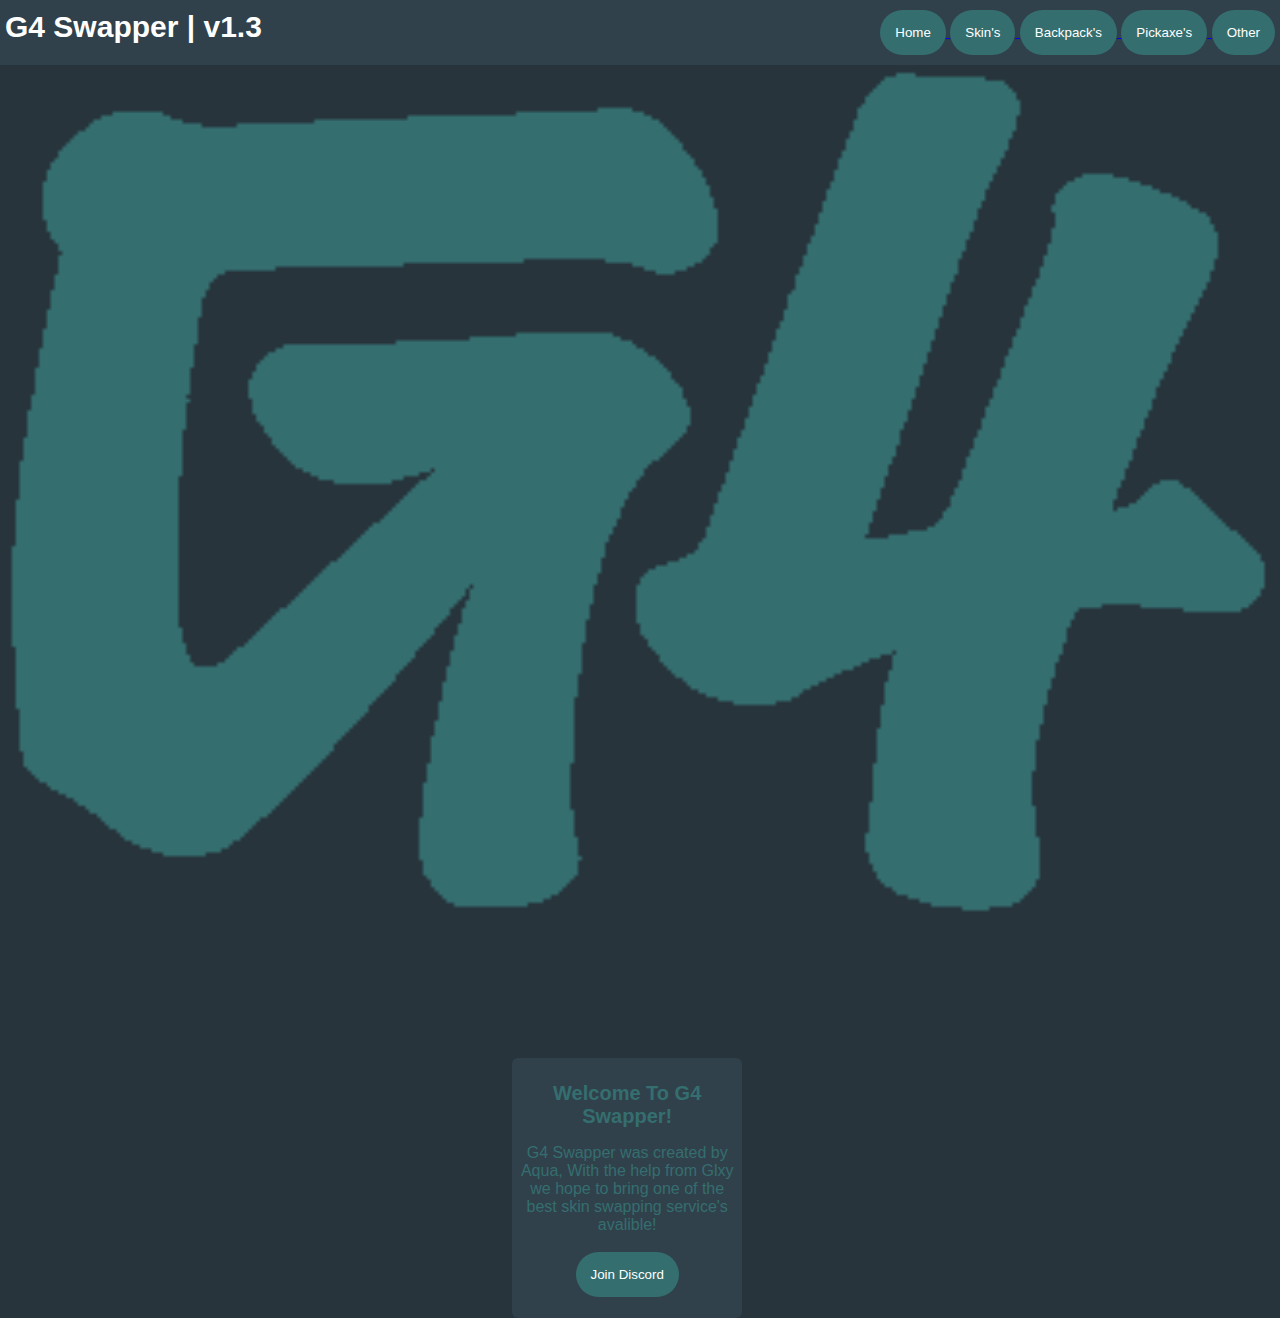
<file: index.html>
<!DOCTYPE html>
<html lang="en">
<head>
   <meta charset="UTF-8">
   <link rel="icon" href="assets/images/g4-logo.png"  type="image/icon type">
   <link rel="stylesheet" type="text/css" href="assets/css/index.css">
   <meta name="viewport" content="width=device-width, initial-scale=1.0">
   <title>G4 Swapper | Home</title>
   <div class="header">
      <h2 class="h2">G4 Swapper | v1.3</h2>
      <div class="header-right">
         <a href="index.html"> <button class="button">Home</button> </a>
         <a href="skins.html"> <button class="button">Skin's</button> </a>
         <a href="backpacks.html"> <button class="button">Backpack's</button> </a>
         <a href="pickaxes.html"> <button class="button">Pickaxe's</button> </a>
         <a href="other.html"> <button class="button">Other</button> </a>
      </div>
   </div>
</head>
<body>
   
         <div class="image">
         <img src="assets/images/g4-logo.png">
   <div class="centeredItem">
      <div class="title">
         <br>
       <h1>Welcome To G4 Swapper!</h1>
      </div>

      <div class="Description">
         <p>G4 Swapper was created by Aqua, With the help from Glxy we hope to bring one of the best skin swapping service's avalible!</p>
         <br>
         <a href="https://discord.gg/pbDUr3XGmR"> <button class="button">Join Discord</button> </a>
         <br>
         <br>
      </div>
   </div>

</body>
</html>
</file>
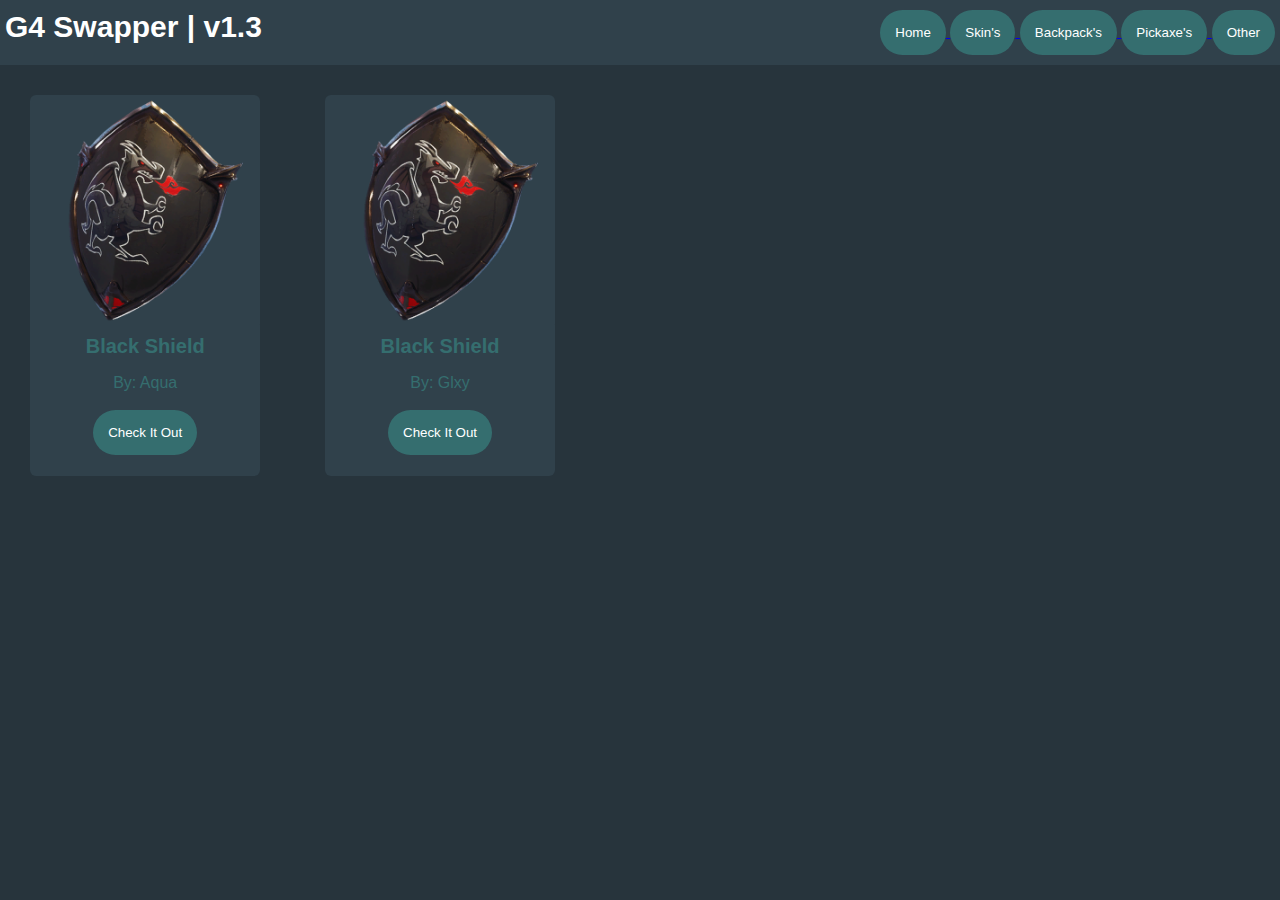
<file: backpacks.html>
<!DOCTYPE html>
<html lang="en">
<head>
   <meta charset="UTF-8">
   <link rel="icon" href="assets/images/g4-logo.png"  type="image/icon type">
   <link rel="stylesheet" type="text/css" href="assets/css/index.css">
   <meta name="viewport" content="width=device-width, initial-scale=1.0">
   <title>G4 Swapper | Backpack's</title>
   <div class="header">
      <h2 class="h2">G4 Swapper | v1.3</h2>
      <div class="header-right">
         <a href="index.html"> <button class="button">Home</button> </a>
         <a href="skins.html"> <button class="button">Skin's</button> </a>
         <a href="backpacks.html"> <button class="button">Backpack's</button> </a>
         <a href="pickaxes.html"> <button class="button">Pickaxe's</button> </a>
         <a href="other.html"> <button class="button">Other</button> </a>
      </div>
   </div>
</head>
<body>
   <div class="item">
      <div class="image">
         <img src="assets/images/black-shield.png">
      </div>
      <div class="title">
       <h1>Black Shield</h1>
      </div>

      <div class="Description">
         <p>By: Aqua</p>
         <br>
         <a href="items/RedShieldToBlackShield.html"> <button class="button">Check It Out</button> </a>
         <br>
         <br>
      </div>
   </div>

   <div class="item">
      <div class="image">
         <img src="assets/images/black-shield.png">
      </div>
      <div class="title">
       <h1>Black Shield</h1>
      </div>

      <div class="Description">
         <p>By: Glxy</p>
         <br>
         <a href="items/FrozenShieldToBlackShield.html"> <button class="button">Check It Out</button> </a>
         <br>
         <br>
      </div>
   </div>

</body>
</html>
</file>
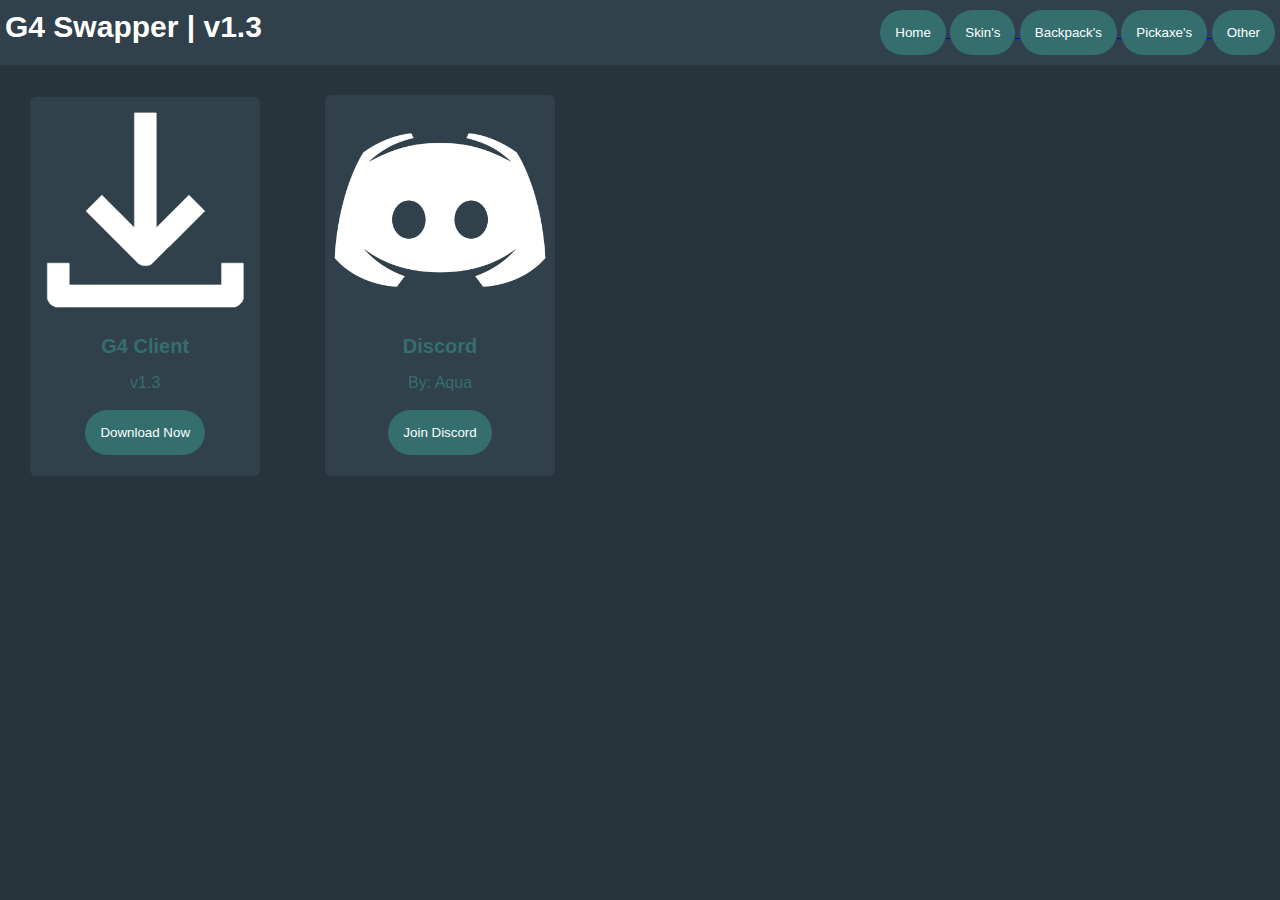
<file: other.html>
<!DOCTYPE html>
<html lang="en">
<head>
   <meta charset="UTF-8">
   <link rel="icon" href="assets/images/g4-logo.png"  type="image/icon type">
   <link rel="stylesheet" type="text/css" href="assets/css/index.css">
   <meta name="viewport" content="width=device-width, initial-scale=1.0">
   <title>G4 Swapper | Other</title>
   <div class="header">
      <h2 class="h2">G4 Swapper | v1.3</h2>
      <div class="header-right">
         <a href="index.html"> <button class="button">Home</button> </a>
         <a href="skins.html"> <button class="button">Skin's</button> </a>
         <a href="backpacks.html"> <button class="button">Backpack's</button> </a>
         <a href="pickaxes.html"> <button class="button">Pickaxe's</button> </a>
         <a href="other.html"> <button class="button">Other</button> </a>
      </div>
   </div>
</head>
<body>
   <div class="item">
      <div class="image">
         <img src="assets/images/download-icon.png">
      </div>
      <div class="title">
       <h1>G4 Client</h1>
      </div>

      <div class="Description">
         <p>v1.3</p>
         <br>
         <a href="assets/G4Client.7z"> <button class="button">Download Now</button> </a>
         <br>
         <br>
      </div>
   </div>

   <div class="item">
      <div class="image">
         <img src="assets/images/discord-icon.png">
      </div>
      <div class="title">
       <h1>Discord</h1>
      </div>

      <div class="Description">
         <p>By: Aqua</p>
         <br>
         <a href="https://discord.gg/EVAV6NXJ4R"> <button class="button">Join Discord</button> </a>
         <br>
         <br>
      </div>
   </div>
</body>
</html>
</file>
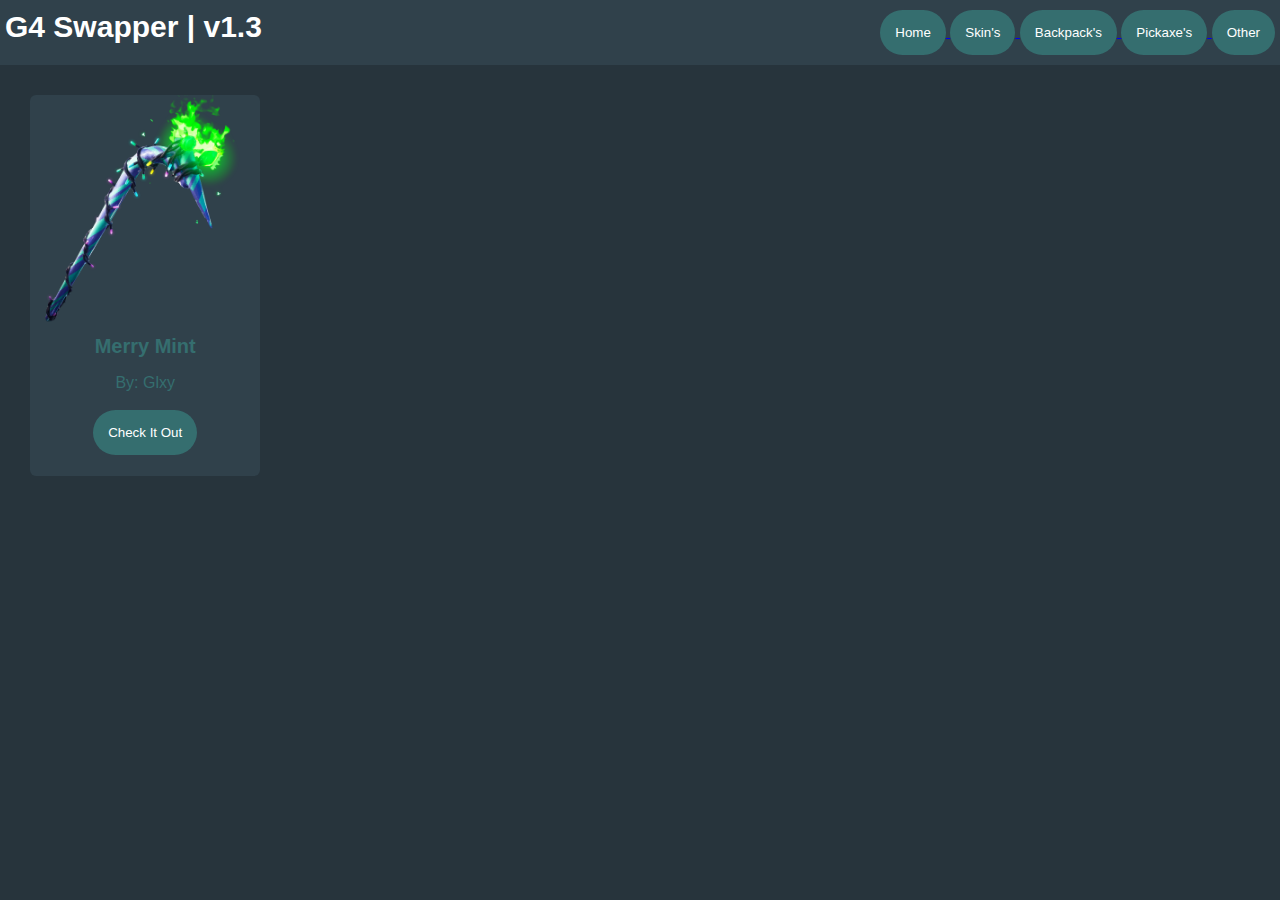
<file: pickaxes.html>
<!DOCTYPE html>
<html lang="en">
<head>
   <meta charset="UTF-8">
   <link rel="icon" href="assets/images/g4-logo.png"  type="image/icon type">
   <link rel="stylesheet" type="text/css" href="assets/css/index.css">
   <meta name="viewport" content="width=device-width, initial-scale=1.0">
   <title>G4 Swapper | Pickaxe's</title>
   <div class="header">
      <h2 class="h2">G4 Swapper | v1.3</h2>
      <div class="header-right">
         <a href="index.html"> <button class="button">Home</button> </a>
         <a href="skins.html"> <button class="button">Skin's</button> </a>
         <a href="backpacks.html"> <button class="button">Backpack's</button> </a>
         <a href="pickaxes.html"> <button class="button">Pickaxe's</button> </a>
         <a href="other.html"> <button class="button">Other</button> </a>
      </div>
   </div>
</head>
<body>
   <div class="item">
      <div class="image">
         <img src="assets/images/merry-mint.png">
      </div>
      <div class="title">
       <h1>Merry Mint</h1>
      </div>

      <div class="Description">
         <p>By: Glxy</p>
         <br>
         <a href="items/CandyAxeToMerryMint.html"> <button class="button">Check It Out</button> </a>
         <br>
         <br>
      </div>
   </div>
</body>
</html>
</file>
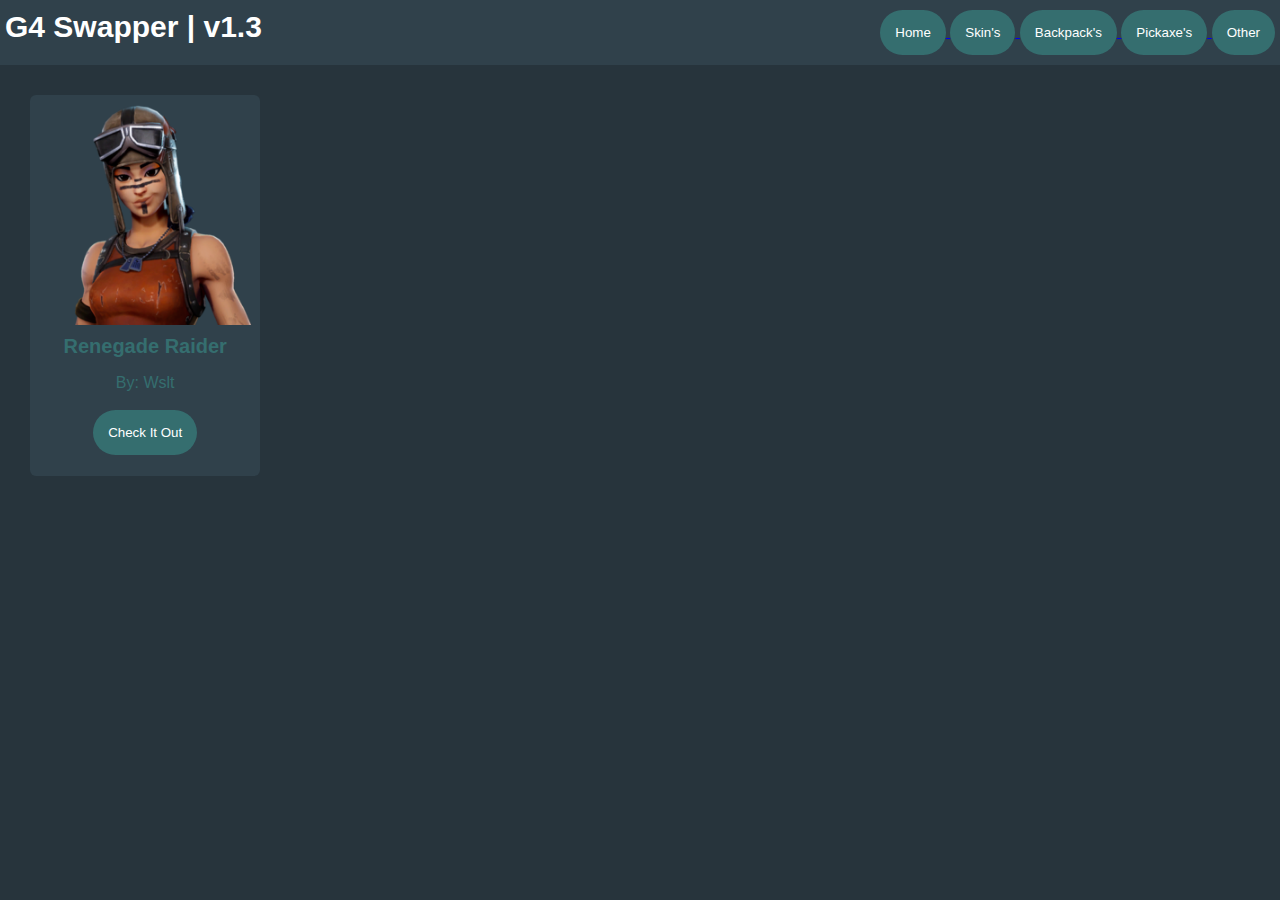
<file: skins.html>
<!DOCTYPE html>
<html lang="en">
<head>
   <meta charset="UTF-8">
   <link rel="icon" href="assets/images/g4-logo.png"  type="image/icon type">
   <link rel="stylesheet" type="text/css" href="assets/css/index.css">
   <meta name="viewport" content="width=device-width, initial-scale=1.0">
   <title>G4 Swapper | Skin's</title>
   <div class="header">
      <h2 class="h2">G4 Swapper | v1.3</h2>
      <div class="header-right">
         <a href="index.html"> <button class="button">Home</button> </a>
         <a href="skins.html"> <button class="button">Skin's</button> </a>
         <a href="backpacks.html"> <button class="button">Backpack's</button> </a>
         <a href="pickaxes.html"> <button class="button">Pickaxe's</button> </a>
         <a href="other.html"> <button class="button">Other</button> </a>
      </div>
   </div>
</head>
<body>
   <div class="item">
      <div class="image">
         <img src="assets/images/renegade-raider.png">
      </div>
      <div class="title">
       <h1>Renegade Raider</h1>
      </div>

      <div class="Description">
         <p>By: Wslt</p>
         <br>
         <a href="items/BlazeToRenegadeRaider.html"> <button class="button">Check It Out</button> </a>
         <br>
         <br>
      </div>
   </div>
</body>
</html>
</file>
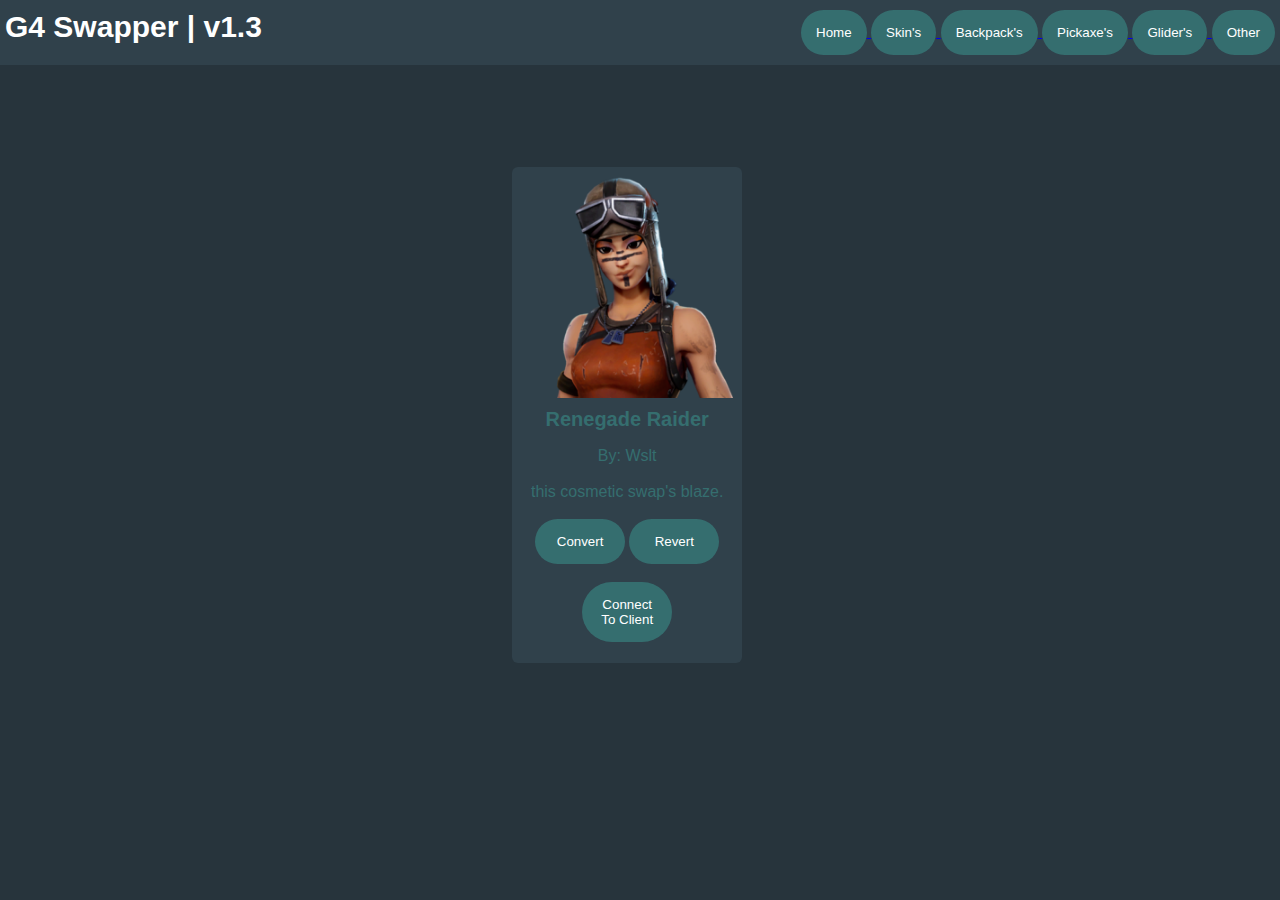
<file: items/BlazeToRenegadeRaider.html>
<!DOCTYPE html>
<html lang="en">
<head>
   <meta charset="UTF-8">
   <link rel="icon" href="assets/images/g4-logo.png"  type="image/icon type">
   <link rel="stylesheet" type="text/css" href="assets/css/index.css">
   <meta name="viewport" content="width=device-width, initial-scale=1.0">
   <title>G4 Swapper | Renegade Raider</title>
   <div class="header">
      <h2 class="h2">G4 Swapper | v1.3</h2>
      <div class="header-right">
         <a href="\index.html"> <button class="headerBtn">Home</button> </a>
         <a href="\skins.html"> <button class="headerBtn">Skin's</button> </a>
         <a href="\backpacks.html"> <button class="headerBtn">Backpack's</button> </a>
         <a href="\pickaxes.html"> <button class="headerBtn">Pickaxe's</button> </a>
         <a href="\gliders.html"> <button class="headerBtn">Glider's</button> </a>
         <a href="\other.html"> <button class="headerBtn">Other</button> </a>
      </div>
   </div>
</head>
<body>
    <div class="centeredItem">
        <div class="image">
           <img src="assets/images/renegade-raider.png">
        </div>
        <div class="title">
         <h1>Renegade Raider</h1>
        </div>
  
        <div class="Description">
          <p>By: Wslt<br><br>this cosmetic swap's blaze.</p>
          <br>
          <a onclick="Send(convert)"> <button class="optionsBtn">Convert</button> </a>
          <a onclick="Send(revert)"> <button class="optionsBtn">Revert</button> </a>
          <br>
          <br>
          <a onclick="main()"> <button class="optionsBtn">Connect To Client</button> </a>
          <br>
          <br>
        </div>
     </div>

</body>
</html>

<script>
    var endpoint = "ws://localhost:69";
    
    var convert = "[base64]";
    
    var revert = "[base64]";
    
    function main() {
      StartConnection();
    }
    
    function StartConnection() {
      websocket = new WebSocket(endpoint);
      websocket.onopen = function(evt) { Start(evt) };
      websocket.onclose = function(evt) { CloseConnection(evt) };
      websocket.onmessage = function(evt) { Message(evt) };
      websocket.onerror = function(evt) { ShowError(evt) };
    }
    
    function Start(evt) {
      alert("[G4] Connection Started")
    }
    
    function CloseConnection(evt) {
      alert("[G4] Ended Connection")
    }
    
    function Message(evt) {
      alert(evt.data)
    }
    
    function ShowError(evt) {
      alert("[G4] Could Not Connect To Client, Have You Installed It?")
    }
    
    function Send(message) {
      websocket.send(message);
    }
    </script>
</file>
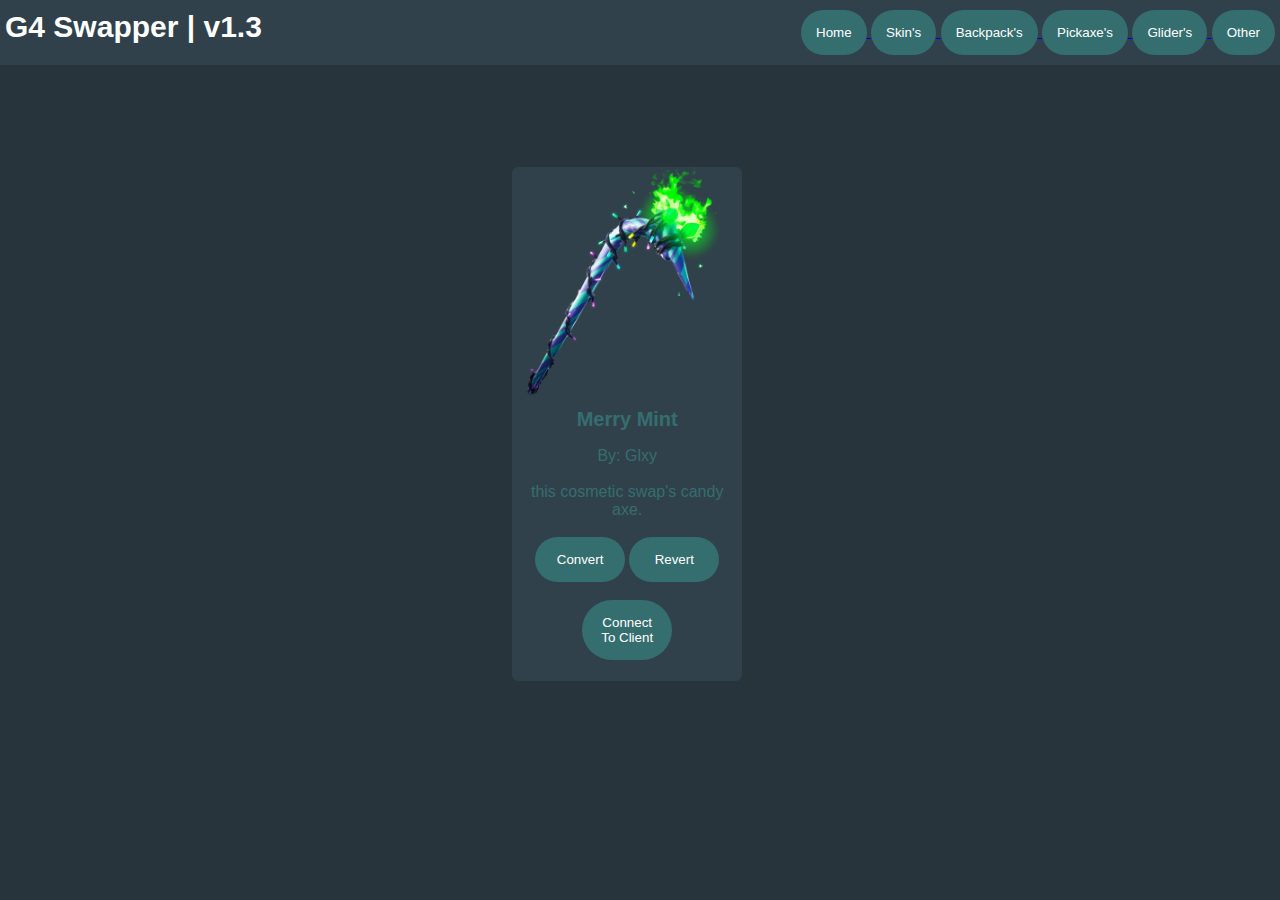
<file: items/CandyAxeToMerryMint.html>
<!DOCTYPE html>
<html lang="en">
<head>
   <meta charset="UTF-8">
   <link rel="icon" href="assets/images/g4-logo.png"  type="image/icon type">
   <link rel="stylesheet" type="text/css" href="assets/css/index.css">
   <meta name="viewport" content="width=device-width, initial-scale=1.0">
   <title>G4 Swapper | Merry Mint</title>
   <div class="header">
      <h2 class="h2">G4 Swapper | v1.3</h2>
      <div class="header-right">
         <a href="\index.html"> <button class="headerBtn">Home</button> </a>
         <a href="\skins.html"> <button class="headerBtn">Skin's</button> </a>
         <a href="\backpacks.html"> <button class="headerBtn">Backpack's</button> </a>
         <a href="\pickaxes.html"> <button class="headerBtn">Pickaxe's</button> </a>
         <a href="\gliders.html"> <button class="headerBtn">Glider's</button> </a>
         <a href="\other.html"> <button class="headerBtn">Other</button> </a>
      </div>
   </div>
</head>
<body>
    <div class="centeredItem">
        <div class="image">
           <img src="assets/images/merry-mint.png">
        </div>
        <div class="title">
         <h1>Merry Mint</h1>
        </div>
  
        <div class="Description">
          <p>By: Glxy<br><br>this cosmetic swap's candy axe.</p>
          <br>
          <a onclick="Send(convert)"> <button class="optionsBtn">Convert</button> </a>
          <a onclick="Send(revert)"> <button class="optionsBtn">Revert</button> </a>
          <br>
          <br>
          <a onclick="main()"> <button class="optionsBtn">Connect To Client</button> </a>
          <br>
          <br>
        </div>
     </div>

</body>
</html>

<script>
    var endpoint = "ws://localhost:69";
    
    var convert = "[base64]";
    
    var revert = "[base64]";
    
    function main() {
      StartConnection();
    }
    
    function StartConnection() {
      websocket = new WebSocket(endpoint);
      websocket.onopen = function(evt) { Start(evt) };
      websocket.onclose = function(evt) { CloseConnection(evt) };
      websocket.onmessage = function(evt) { Message(evt) };
      websocket.onerror = function(evt) { ShowError(evt) };
    }
    
    function Start(evt) {
      alert("[G4] Connection Started")
    }
    
    function CloseConnection(evt) {
      alert("[G4] Ended Connection")
    }
    
    function Message(evt) {
      alert(evt.data)
    }
    
    function ShowError(evt) {
      alert("[G4] Could Not Connect To Client, Have You Installed It?")
    }
    
    function Send(message) {
      websocket.send(message);
    }
    </script>
</file>
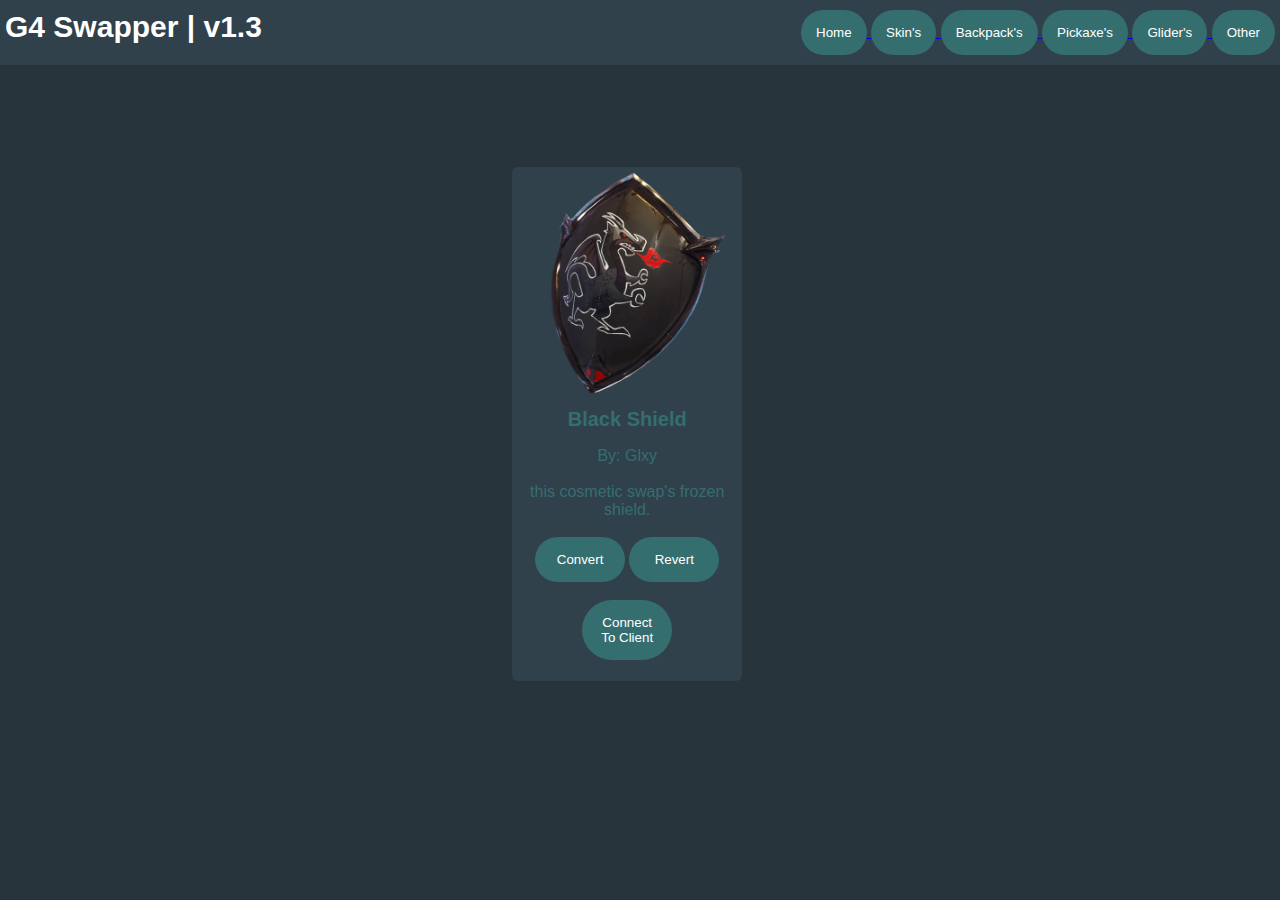
<file: items/FrozenShieldToBlackShield.html>
<!DOCTYPE html>
<html lang="en">
<head>
   <meta charset="UTF-8">
   <link rel="icon" href="assets/images/g4-logo.png"  type="image/icon type">
   <link rel="stylesheet" type="text/css" href="assets/css/index.css">
   <meta name="viewport" content="width=device-width, initial-scale=1.0">
   <title>G4 Swapper | Black Shield</title>
   <div class="header">
      <h2 class="h2">G4 Swapper | v1.3</h2>
      <div class="header-right">
         <a href="\index.html"> <button class="headerBtn">Home</button> </a>
         <a href="\skins.html"> <button class="headerBtn">Skin's</button> </a>
         <a href="\backpacks.html"> <button class="headerBtn">Backpack's</button> </a>
         <a href="\pickaxes.html"> <button class="headerBtn">Pickaxe's</button> </a>
         <a href="\gliders.html"> <button class="headerBtn">Glider's</button> </a>
         <a href="\other.html"> <button class="headerBtn">Other</button> </a>
      </div>
   </div>
</head>
<body>
    <div class="centeredItem">
        <div class="image">
           <img src="assets/images/black-shield.png">
        </div>
        <div class="title">
         <h1>Black Shield</h1>
        </div>
  
        <div class="Description">
          <p>By: Glxy<br><br>this cosmetic swap's frozen shield.</p>
          <br>
          <a onclick="Send(convert)"> <button class="optionsBtn">Convert</button> </a>
          <a onclick="Send(revert)"> <button class="optionsBtn">Revert</button> </a>
          <br>
          <br>
          <a onclick="main()"> <button class="optionsBtn">Connect To Client</button> </a>
          <br>
          <br>
        </div>
     </div>

</body>
</html>

<script>
    var endpoint = "ws://localhost:69";
    
    var convert = "[base64]";
    
    var revert = "[base64]";
    
    function main() {
      StartConnection();
    }
    
    function StartConnection() {
      websocket = new WebSocket(endpoint);
      websocket.onopen = function(evt) { Start(evt) };
      websocket.onclose = function(evt) { CloseConnection(evt) };
      websocket.onmessage = function(evt) { Message(evt) };
      websocket.onerror = function(evt) { ShowError(evt) };
    }
    
    function Start(evt) {
      alert("[G4] Connection Started")
    }
    
    function CloseConnection(evt) {
      alert("[G4] Ended Connection")
    }
    
    function Message(evt) {
      alert(evt.data)
    }
    
    function ShowError(evt) {
      alert("[G4] Could Not Connect To Client, Have You Installed It?")
    }
    
    function Send(message) {
      websocket.send(message);
    }
    </script>
</file>
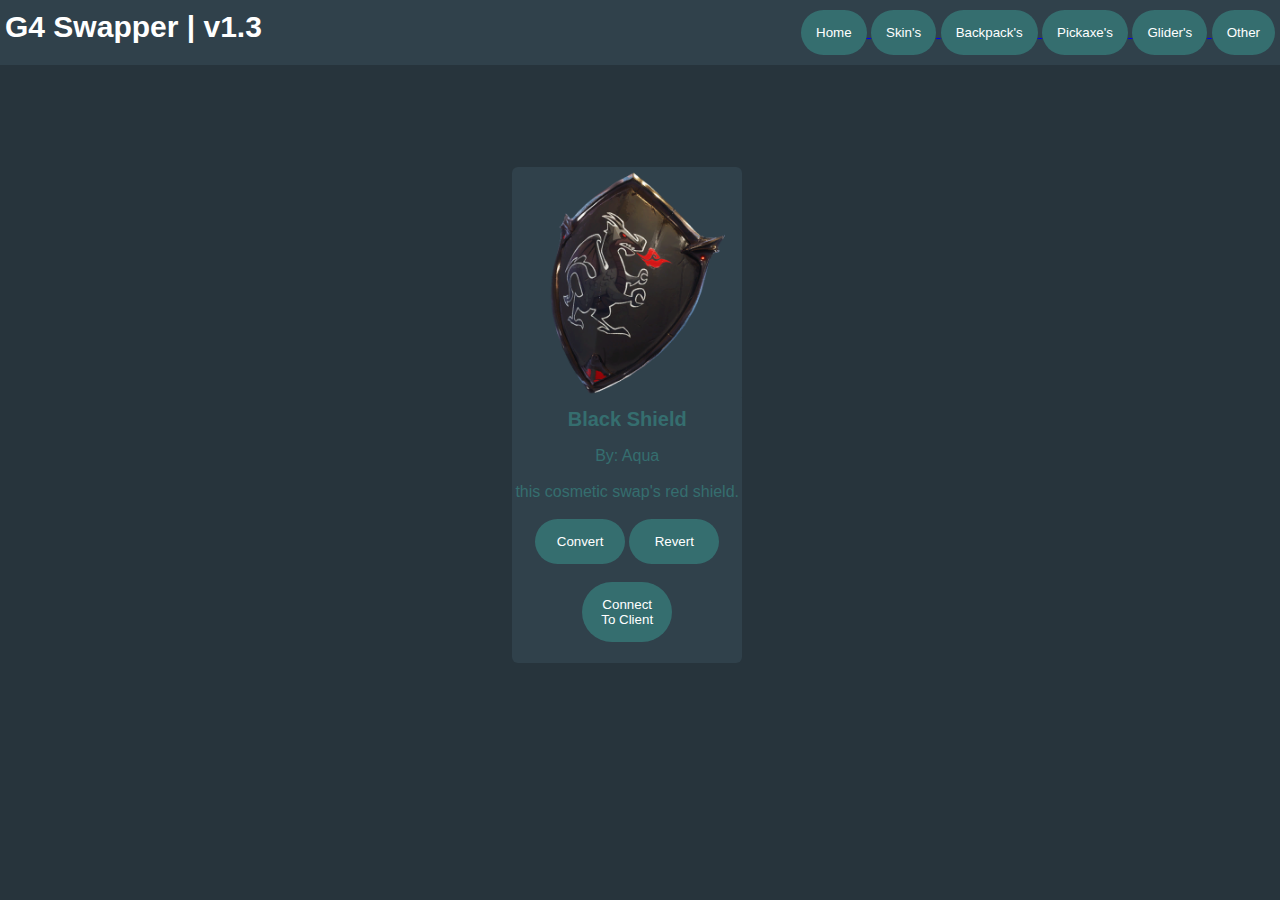
<file: items/RedShieldToBlackShield.html>
<!DOCTYPE html>
<html lang="en">
<head>
   <meta charset="UTF-8">
   <link rel="icon" href="assets/images/g4-logo.png"  type="image/icon type">
   <link rel="stylesheet" type="text/css" href="assets/css/index.css">
   <meta name="viewport" content="width=device-width, initial-scale=1.0">
   <title>G4 Swapper | Black Shield</title>
   <div class="header">
      <h2 class="h2">G4 Swapper | v1.3</h2>
      <div class="header-right">
         <a href="\index.html"> <button class="headerBtn">Home</button> </a>
         <a href="\skins.html"> <button class="headerBtn">Skin's</button> </a>
         <a href="\backpacks.html"> <button class="headerBtn">Backpack's</button> </a>
         <a href="\pickaxes.html"> <button class="headerBtn">Pickaxe's</button> </a>
         <a href="\gliders.html"> <button class="headerBtn">Glider's</button> </a>
         <a href="\other.html"> <button class="headerBtn">Other</button> </a>
      </div>
   </div>
</head>
<body>
    <div class="centeredItem">
        <div class="image">
           <img src="assets/images/black-shield.png">
        </div>
        <div class="title">
         <h1>Black Shield</h1>
        </div>
  
        <div class="Description">
          <p>By: Aqua<br><br>this cosmetic swap's red shield.</p>
          <br>
          <a onclick="Send(convert)"> <button class="optionsBtn">Convert</button> </a>
          <a onclick="Send(revert)"> <button class="optionsBtn">Revert</button> </a>
          <br>
          <br>
          <a onclick="main()"> <button class="optionsBtn">Connect To Client</button> </a>
          <br>
          <br>
        </div>
     </div>

</body>
</html>

<script>
    var endpoint = "ws://localhost:69";
    
    var convert = "[base64]";
    
    var revert = "[base64]";
    
    function main() {
      StartConnection();
    }
    
    function StartConnection() {
      websocket = new WebSocket(endpoint);
      websocket.onopen = function(evt) { Start(evt) };
      websocket.onclose = function(evt) { CloseConnection(evt) };
      websocket.onmessage = function(evt) { Message(evt) };
      websocket.onerror = function(evt) { ShowError(evt) };
    }
    
    function Start(evt) {
      alert("[G4] Connection Started")
    }
    
    function CloseConnection(evt) {
      alert("[G4] Ended Connection")
    }
    
    function Message(evt) {
      alert(evt.data)
    }
    
    function ShowError(evt) {
      alert("[G4] Could Not Connect To Client, Have You Installed It?")
    }
    
    function Send(message) {
      websocket.send(message);
    }
    </script>
</file>
<file: assets/css/index.css>
*{
    margin: 0px;
    padding: 0px;
}

::-moz-selection {
    color: white;
    background: red;
}
  
::selection {
    color: white;
    background: red;
}

html, body{
    overflow-y: hidden;
    overflow-x: hidden;
    background-color: #27343c;
    font-family: arial;
    cursor:url(cursor.png), auto;
}

.main{
    margin: 2%;
}
   
.header{
    overflow: hidden;
    background-color: #30414b;
    padding: 10px 5px;
}

h2{
    color: white;
    float: left;
    font-size: 30px;
}

.item{
    background-color: #30414b;
    width: 18%;
    display: inline-block;
    border-radius: 6px; 
    margin: 30px;
    transition: .8s;
}

.centeredItem{
    background-color: #30414b;
    width: 18%;
    display: inline-block;
    border-radius: 6px; 
    margin-left: 40%;
    margin-top: 10%;
    transition: .8s;
}

.item:hover{
    box-shadow: 6px 6px 60px #6fa3a7;
    transition: .8s;
}

.image img{
    width: 100%;
    border-top-right-radius: 5px;
    border-top-left-radius: 5px;
}
   
.title{
    color: #356e6f;
    text-align: center;
    padding: 6px;
}
   
h1{
    font-size: 20px;
}
   
.Description{
    color: #356e6f;
    padding: 3px;
    text-align: center;
    padding-top: 10px;
    border-bottom-right-radius: 5px;
    border-bottom-left-radius: 5px;
}

button{
    background-color: #356e6f;
    transition: .8s;
    color: white;
    border: none;
    border-radius: 100px;
    padding: 15px;
    text-align: right;
}

button:hover{
    box-shadow: 2px 2px 30px #356e6f;
    background-color: #356e6f;
    color: white;
    transition: .8s;
    cursor:url(cursor.png), auto;
}

.header-right {
    float: right;
}
</file>
<file: items/assets/css/index.css>
*{
    margin: 0px;
    padding: 0px;
}

a:visited {
    color: none;
}

a:link {
    color: none;
}

::-moz-selection {
    color: white;
    background: red;
}
  
::selection {
    color: white;
    background: red;
}

html, body{
    overflow-y: hidden;
    overflow-x: hidden;
    background-color: #27343c;
    font-family: arial;
    cursor:url(cursor.png), auto;
}

.main{
    margin: 2%;
}
   
.header{
    overflow: hidden;
    background-color: #30414b;
    padding: 10px 5px;
}

h2{
    color: white;
    float: left;
    font-size: 30px;
}

.item{
    background-color: #30414b;
    width: 18%;
    display: inline-block;
    border-radius: 6px; 
    margin: 30px;
    transition: .8s;
}

.centeredItem{
    background-color: #30414b;
    width: 18%;
    display: inline-block;
    border-radius: 6px; 
    margin-left: 40%;
    margin-top: 8%;
    transition: .8s;
}

.item:hover{
    box-shadow: 6px 6px 60px #6fa3a7;
    transition: .8s;
}

.image img{
    width: 100%;
    border-top-right-radius: 5px;
    border-top-left-radius: 5px;
}
   
.title{
    color: #356e6f;
    text-align: center;
    padding: 6px;
}
   
h1{
    font-size: 20px;
}
   
.Description{
    color: #356e6f;
    padding: 3px;
    text-align: center;
    padding-top: 10px;
    border-bottom-right-radius: 5px;
    border-bottom-left-radius: 5px;
}

.optionsBtn{
    width: 40%;
    background-color: #356e6f;
    transition: .8s;
    color: white;
    border: none;
    border-radius: 100px;
    padding: 15px;
    text-align: center;
}

.optionsBtn:hover{
    box-shadow: 2px 2px 30px #356e6f;
    background-color: #356e6f;
    color: white;
    transition: .8s;
    cursor:url(cursor.png), auto;
}

.headerBtn{
    background-color: #356e6f;
    transition: .8s;
    color: white;
    border: none;
    border-radius: 100px;
    padding: 15px;
    text-align: center;
}

.headerBtn:hover{
    box-shadow: 2px 2px 30px #356e6f;
    background-color: #356e6f;
    color: white;
    transition: .8s;
    cursor:url(cursor.png), auto;
}

.header-right {
    float: right;
}
</file>
